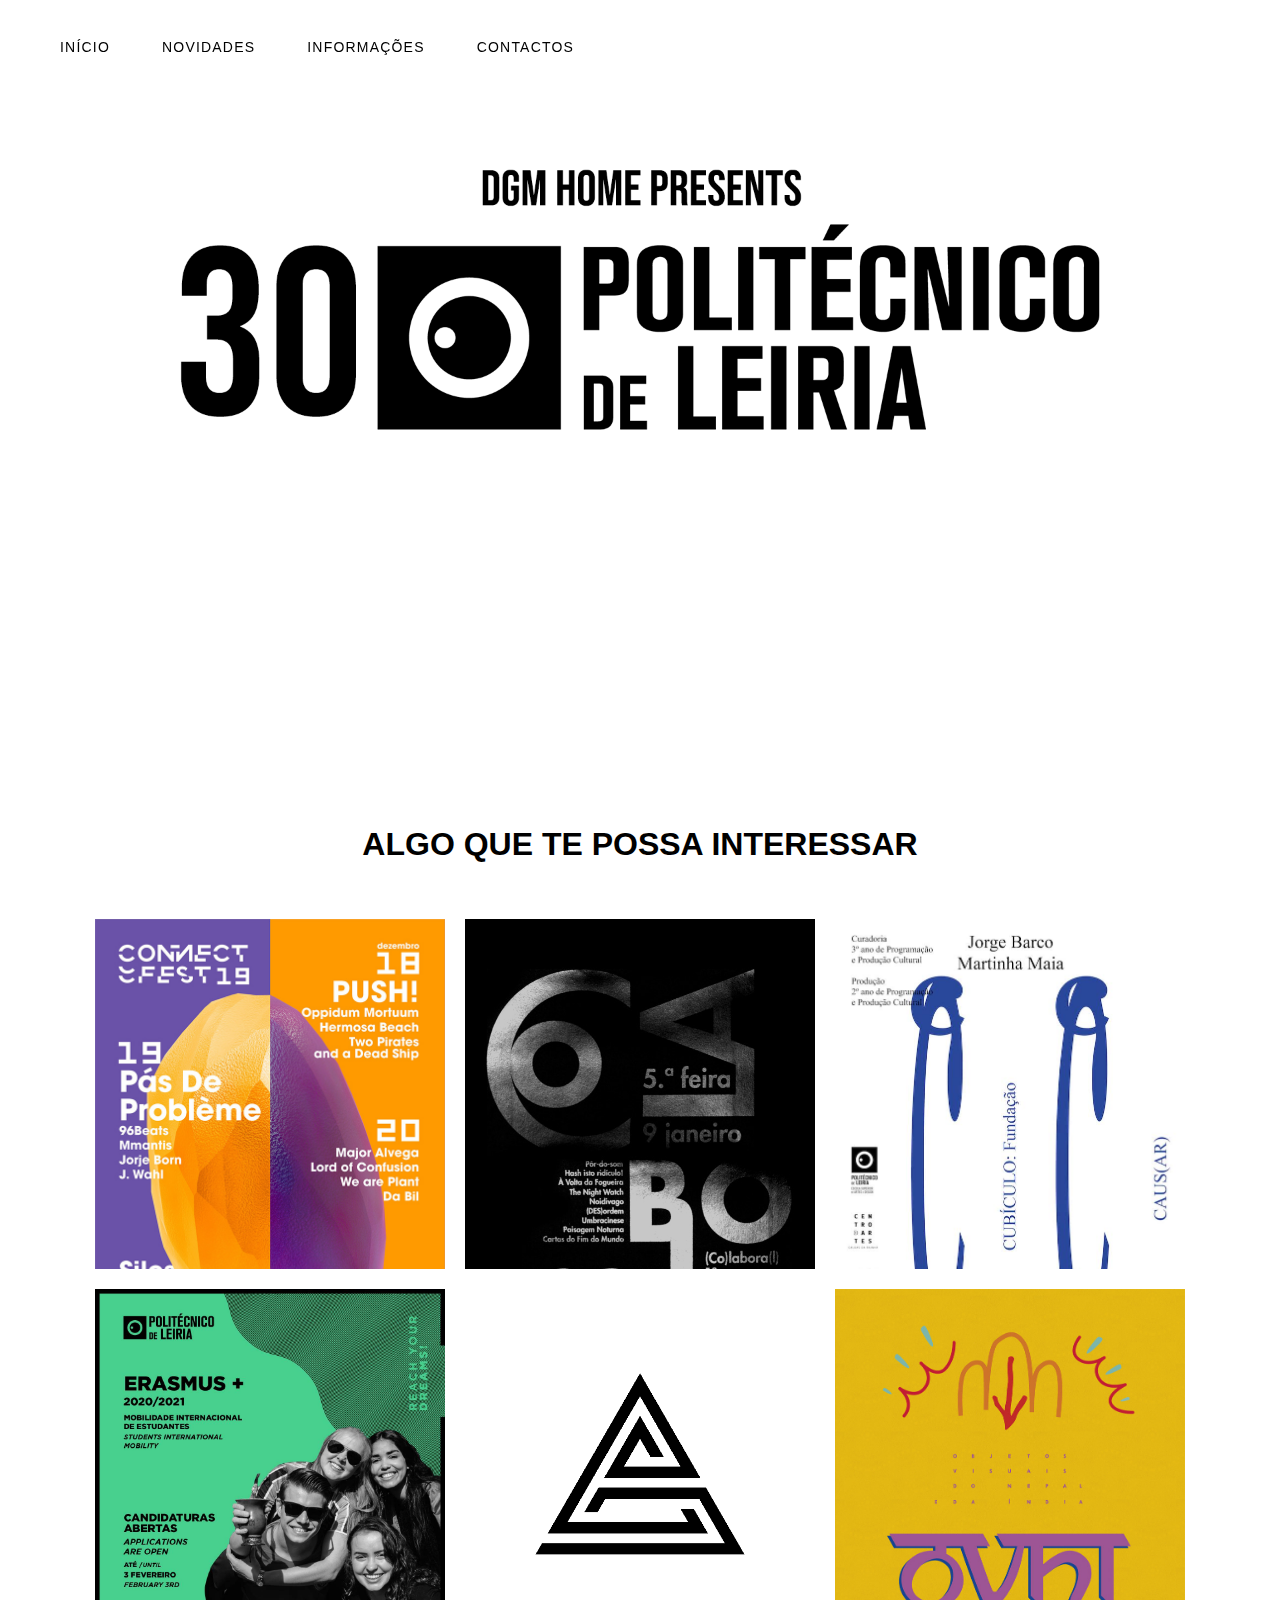
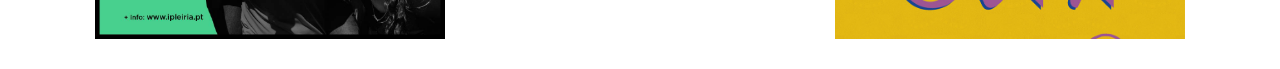
<file: index.html>
<!DOCTYPE html>
<html>
<head>
    <title>DGM HOME</title>
    <meta charset="UTF-8">
    <meta name="viewport" content="width=device-width, initial-scale=1.0">
    <meta http-equiv="X-UA-Compatible" content="ie=edge">
    <link rel="stylesheet" href="css.css">

<style>
  html { scroll-behavior: smooth; } 

</style>
</head>

<body>
  <section id="inicio">
      <div class="container">
            <nav>
                  <input type="checkbox" id="nav" class="hidden">
                  <label for="nav" class="nav-btn">
                      <i></i>
                      <i></i>
                      <i></i>
                  </label>
                  <div class="nav-wrapper">
                        <ul>
                              <li><a href="index.html">Início</a></li>
                              <li><a href="#news">Novidades</a></li>
                              <li><a href="info.html">Informações</a></li>
                              <li><a href="contactos.html">Contactos</a></li>
                        </ul>
                  </div>
            </nav>
      </div>
      
        <div class=titulo>
          <img src="imgs/fundoaniversario.png">  
        </div>
    </section>
  <section id="news">
    <div><h1>Algo que te possa interessar</h1></div>
    <body>
      <div class="gallery-image">
        <div class="img-box">
          <a href="novidadeconectfest.html"><img src="imgs/Cartaz-Connect-Fest-Sem-Logos.jpg" alt="" />
          <div class="transparent-box">
            <div class="caption">
              <p>Connect Fest</p>
              <p class="opacity-low">Mais info...</p></a>
            </div>
          </div> 
        </div>
        <div class="img-box">
          <a href="novidadecolaboral.html"><img src="imgs/colaboral-4.jpg" alt="" />
          <div class="transparent-box">
            <div class="caption">
              <p>Colaboral</p>
              <p class="opacity-low">Mais info...</p></a>
            </div>
          </div>
        </div>
        <div class="img-box">
          <a href="novidadecubiculo.html"><img src="imgs/cubiculo_fundacao_2-01.jpg" alt="" />
          <div class="transparent-box">
            <div class="caption">
              <p>Cubículo Fundação</p>
              <p class="opacity-low">Mais info...</p></a>
            </div>
          </div>
        </div>
        <div class="img-box">
          <a href="erasmus.html"><img src="imgs/erasmus.jpg" alt="" />
            <div class="transparent-box">
              <div class="caption">
                <p>Erasmus</p>
                <p class="opacity-low">Mais info...</p></a>
            </div>
          </div> 
        </div>
        <div class="img-box">
          <a href="ae.html"><img src="imgs/logoae.png" alt="" />
            <div class="transparent-box">
              <div class="caption">
                <p>AE</p>
                <p class="opacity-low">Mais info...</p></a>
            </div>
          </div> 
        </div>
        <div class="img-box">
          <a href="novidadeovni.html"><img src="imgs/poster_OVNI.jpg" alt="" />
            <div class="transparent-box">
              <div class="caption">
                <p>OVNI</p>
                <p class="opacity-low">Mais info...</p></a>
            </div>
          </div> 
        </div>
      </div>
</section>
</body>
</html>
</file>
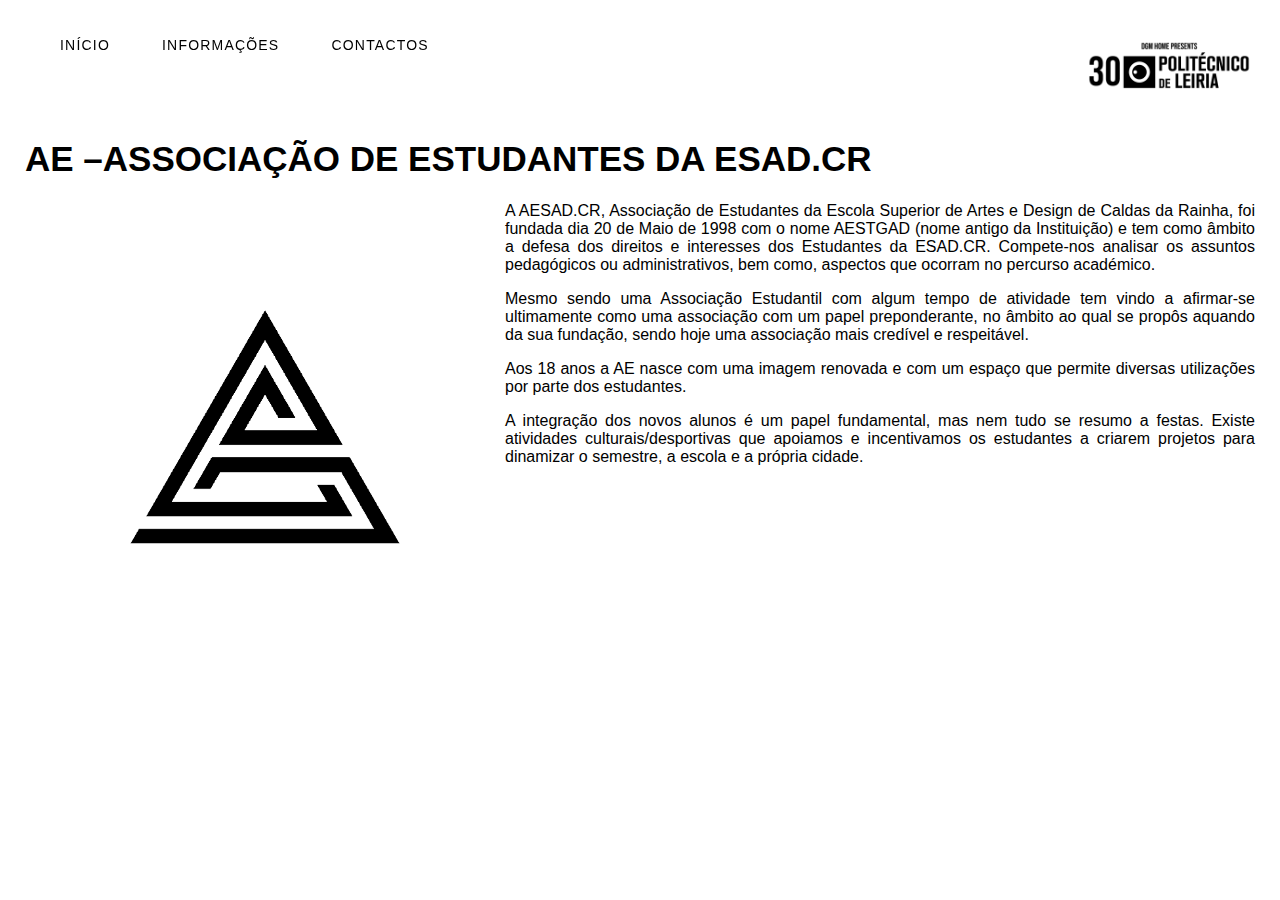
<file: ae.html>
<!DOCTYPE html>
<html>
<head>
    <title>AE</title>
    <meta charset="UTF-8">
    <meta name="viewport" content="width=device-width, initial-scale=1.0">
    <meta http-equiv="X-UA-Compatible" content="ie=edge">
    <link rel="stylesheet" href="Novidades/css/css.css">

<style>
  html { scroll-behavior: smooth; } 

</style>
</head>
<body>
  <section id="inicio">
      <div class="container">
            <nav>
                  <input type="checkbox" id="nav" class="hidden">
                  <label for="nav" class="nav-btn">
                      <i></i>
                      <i></i>
                      <i></i>
                  </label>
                  <div class="nav-wrapper">
                        <ul>
                              <li><a href="index.html">Início</a></li>
                              <li><a href="info.html">Informações</a></li>
                              <li><a href="contactos.html">Contactos</a></li>
                        </ul>
                  </div>
            </nav>
      </div>
      <div class=titulo>
        <img src="imgs/fundoaniversario.png">  
      </div>
    </section>
<section id="textoimg">
  <h1>AE –ASSOCIAÇÃO DE ESTUDANTES DA ESAD.CR</h1>
  <p id="cartaz">
    <img src="imgs/logoae.png">

<p>A AESAD.CR, Associação de Estudantes da Escola Superior de Artes e Design de Caldas da Rainha, foi fundada dia 20 de Maio de 1998 com o nome AESTGAD (nome antigo da Instituição) e tem como âmbito a defesa dos direitos e interesses dos Estudantes da ESAD.CR. Compete-nos analisar os assuntos pedagógicos ou administrativos, bem como, aspectos que ocorram no percurso académico.</p>
<p>Mesmo sendo uma Associação Estudantil com algum tempo de atividade tem vindo a afirmar-se ultimamente como uma associação com um papel preponderante, no âmbito ao qual se propôs aquando da sua fundação, sendo hoje uma associação mais credível e respeitável.</p>
<p>Aos 18 anos a AE nasce com uma imagem renovada e com um espaço que permite diversas utilizações por parte dos estudantes.</p>
<p>A integração dos novos alunos é um papel fundamental, mas nem tudo se resumo a festas. Existe atividades culturais/desportivas que apoiamos e incentivamos os estudantes a criarem projetos para dinamizar o semestre, a escola e a própria cidade.</p>
</section>
</body>
</html>
</file>
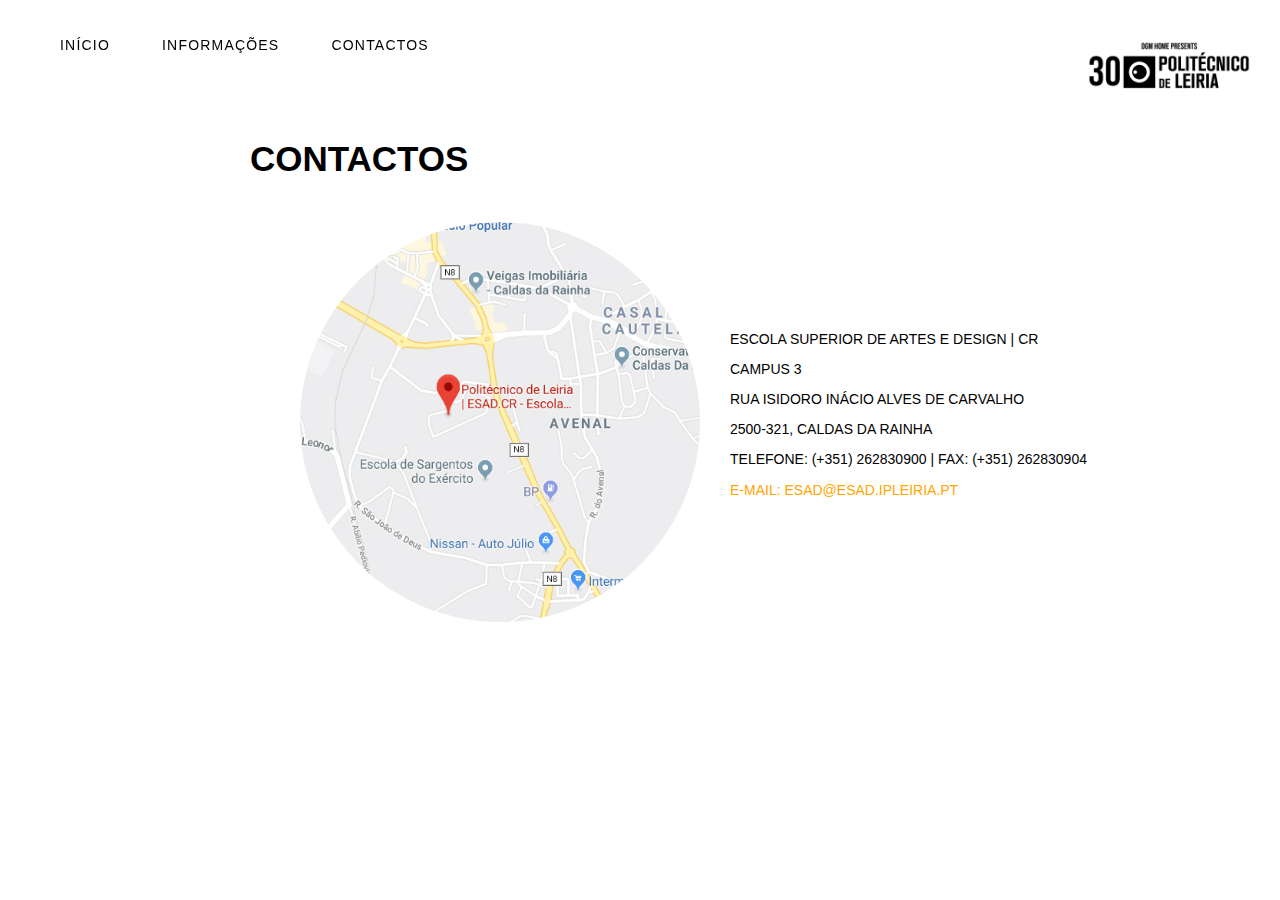
<file: contactos.html>
<!DOCTYPE html>
<html>
<head>
    <title>Contactos</title>
    <meta charset="UTF-8">
    <meta name="viewport" content="width=device-width, initial-scale=1.0">
    <meta http-equiv="X-UA-Compatible" content="ie=edge">
    <link rel="stylesheet" href="Contactos/css/css.css">

<style>
  html { scroll-behavior: smooth; } 

</style>
</head>
<body>
  <section id="inicio">
      <div class="container">
            <nav>
                  <input type="checkbox" id="nav" class="hidden">
                  <label for="nav" class="nav-btn">
                      <i></i>
                      <i></i>
                      <i></i>
                  </label>
                  <div class="nav-wrapper">
                        <ul>
                              <li><a href="index.html">Início</a></li>
                              <li><a href="info.html">Informações</a></li>
                              <li><a href="contactos.html">Contactos</a></li>
                        </ul>
                  </div>
            </nav>
      </div>
      <div class=titulo>
        <img src="imgs/fundoaniversario.png">  
      </div>
    </section>
<section id="textoimg">
  <h1>Contactos</h1>
  <div id="mapa">
  <a href="https://www.google.com/maps/place/Polit%C3%A9cnico+de+Leiria+%7C+ESAD.CR+-+Escola+Superior+Artes+e+Design/@39.395131,-9.135493,15z/data=!4m5!3m4!1s0x0:0x478180b047a0675e!8m2!3d39.395131!4d-9.135493">
  <img src="contactos/imgs/mapa.jpg">
  </a>
  </div>
  <div id="info">
<p>ESCOLA SUPERIOR DE ARTES E DESIGN | CR</p>
<p>Campus 3</p>
<p>Rua Isidoro Inácio Alves de Carvalho</p>
<p>2500-321, Caldas da Rainha</p>
<p>Telefone: (+351) 262830900 | Fax: (+351) 262830904</p>
<a href="mailto:esad@esad.ipleiria.pt">E-mail: esad@esad.ipleiria.pt</a>
</div>
</section>
</body>
</html>
</file>
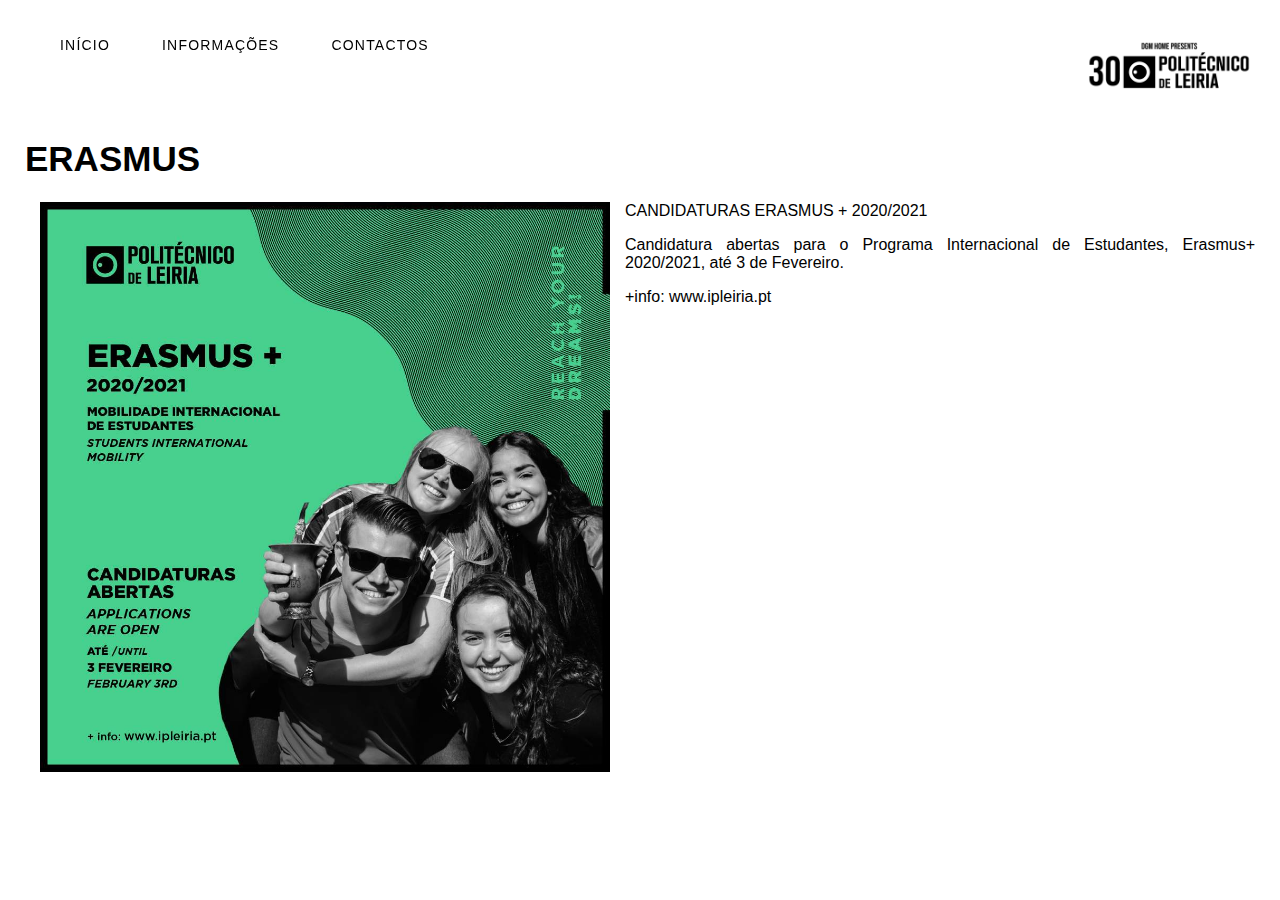
<file: erasmus.html>
<!DOCTYPE html>
<html>
<head>
    <title>Erasmus</title>
    <meta charset="UTF-8">
    <meta name="viewport" content="width=device-width, initial-scale=1.0">
    <meta http-equiv="X-UA-Compatible" content="ie=edge">
    <link rel="stylesheet" href="Novidades/css/css2.css">

<style>
  html { scroll-behavior: smooth; } 

</style>
</head>
<body>
  <section id="inicio">
      <div class="container">
            <nav>
                  <input type="checkbox" id="nav" class="hidden">
                  <label for="nav" class="nav-btn">
                      <i></i>
                      <i></i>
                      <i></i>
                  </label>
                  <div class="nav-wrapper">
                        <ul>
                              <li><a href="index.html">Início</a></li>
                              <li><a href="info.html">Informações</a></li>
                              <li><a href="contactos.html">Contactos</a></li>
                        </ul>
                  </div>
            </nav>
      </div>
      <div class=titulo>
        <img src="imgs/fundoaniversario.png">  
      </div>
    </section>
<section id="textoimg">
  <h1>Erasmus</h1>
  <p id="cartaz">
    <img src="imgs/erasmus.jpg">

  <p1>CANDIDATURAS ERASMUS + 2020/2021</p1>
  <p>Candidatura abertas para o Programa Internacional de Estudantes, Erasmus+ 2020/2021, até 3 de Fevereiro.</p>  
  <p>+info: www.ipleiria.pt</p>
</section>
</body>
</html>
</file>
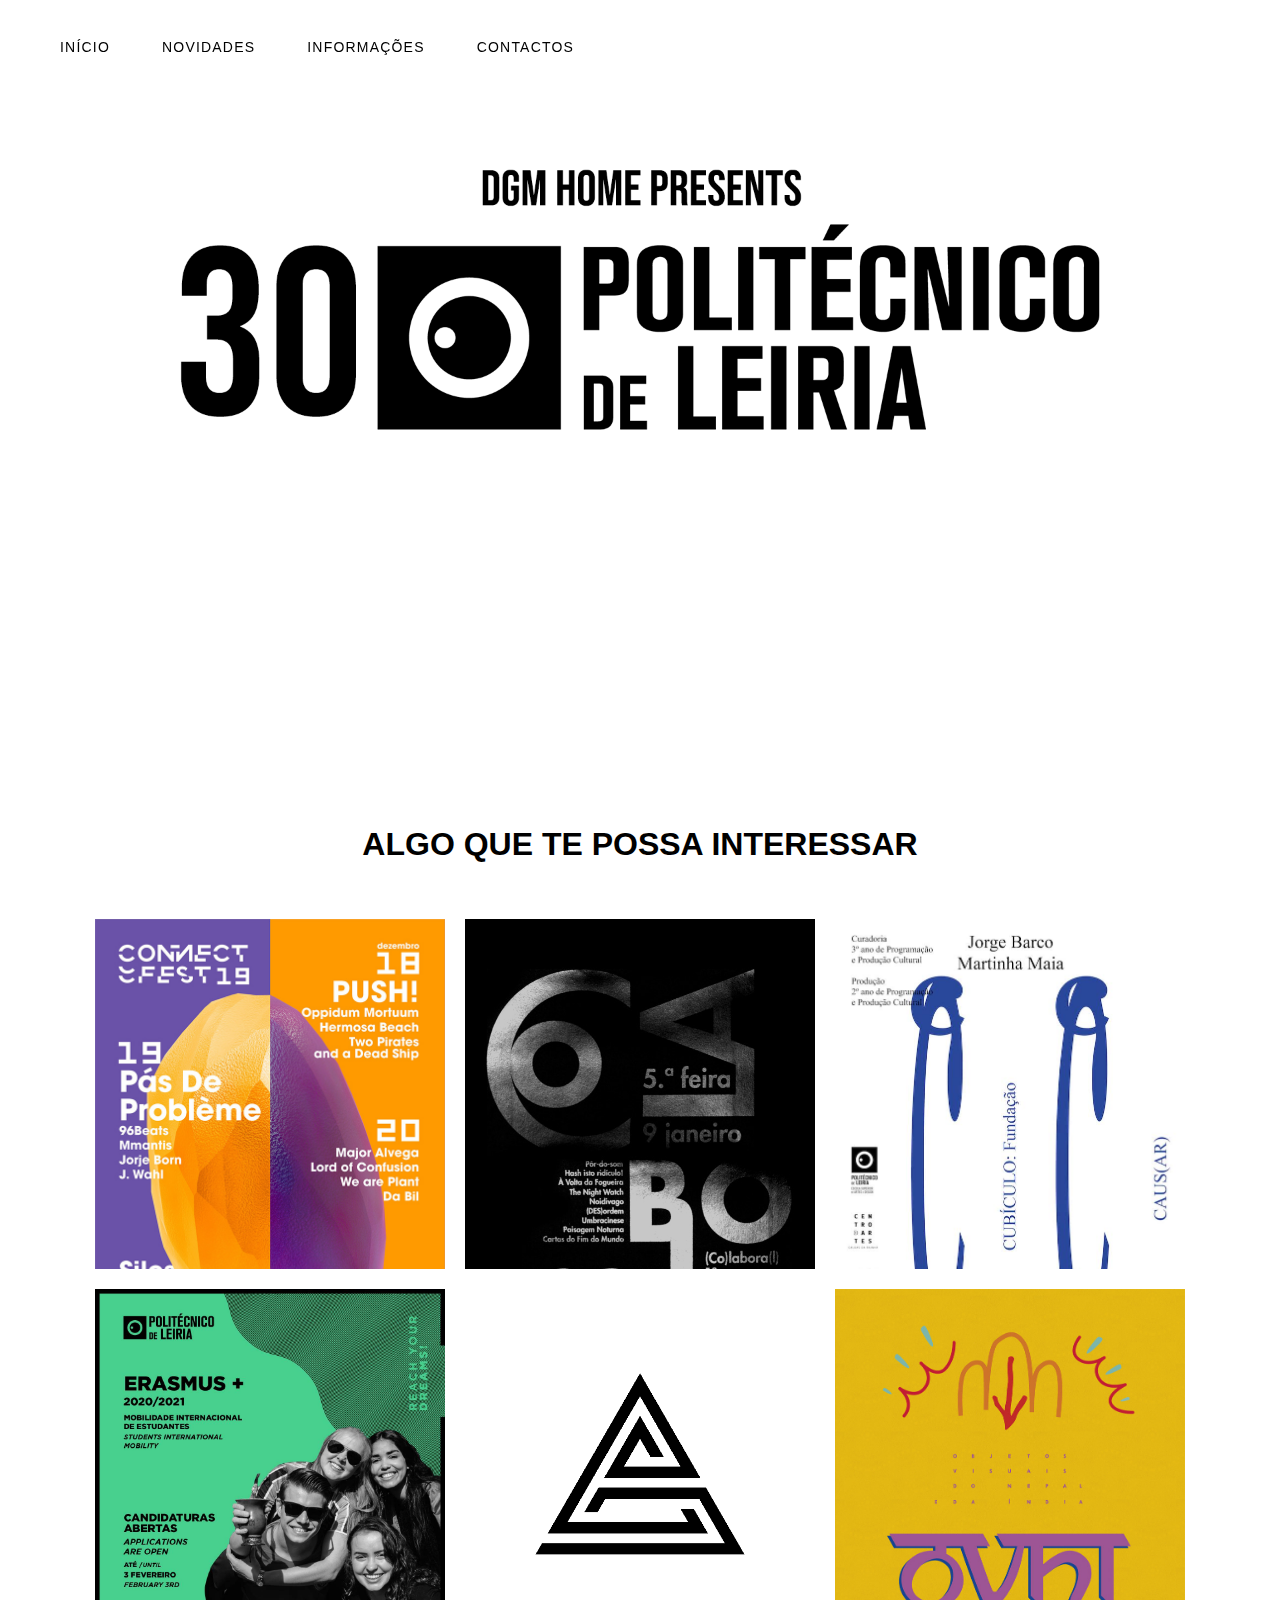
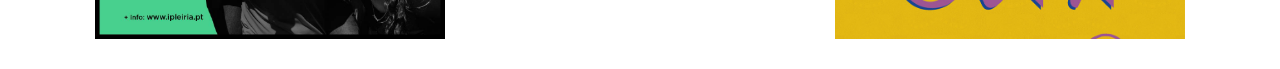
<file: index.html.html>
<!DOCTYPE html>
<html>
<head>
    <title>DGM HOME</title>
    <meta charset="UTF-8">
    <meta name="viewport" content="width=device-width, initial-scale=1.0">
    <meta http-equiv="X-UA-Compatible" content="ie=edge">
    <link rel="stylesheet" href="css.css">

<style>
  html { scroll-behavior: smooth; } 

</style>
</head>

<body>
  <section id="inicio">
      <div class="container">
            <nav>
                  <input type="checkbox" id="nav" class="hidden">
                  <label for="nav" class="nav-btn">
                      <i></i>
                      <i></i>
                      <i></i>
                  </label>
                  <div class="nav-wrapper">
                        <ul>
                              <li><a href="#inicio">Início</a></li>
                              <li><a href="#news">Novidades</a></li>
                              <li><a href="info.html">Informações</a></li>
                              <li><a href="#contactos">Contactos</a></li>
                        </ul>
                  </div>
            </nav>
      </div>
      
        <div class=titulo>
          <img src="imgs/fundoaniversario.png">  
        </div>
    </section>
  <section id="news">
    <div><h1>Algo que te possa interessar</h1></div>
    <body>
      <div class="gallery-image">
        <div class="img-box">
          <a href="novidadeconectfest.html"><img src="imgs/Cartaz-Connect-Fest-Sem-Logos.jpg" alt="" />
          <div class="transparent-box">
            <div class="caption">
              <p>Connect Fest</p>
              <p class="opacity-low">Mais info...</p></a>
            </div>
          </div> 
        </div>
        <div class="img-box">
          <a href="novidadecolaboral.html"><img src="imgs/colaboral-4.jpg" alt="" />
          <div class="transparent-box">
            <div class="caption">
              <p>Colaboral</p>
              <p class="opacity-low">Mais info...</p></a>
            </div>
          </div>
        </div>
        <div class="img-box">
          <a href="novidadecubiculo.html"><img src="imgs/cubiculo_fundacao_2-01.jpg" alt="" />
          <div class="transparent-box">
            <div class="caption">
              <p>Cubículo Fundação</p>
              <p class="opacity-low">Mais info...</p></a>
            </div>
          </div>
        </div>
        <div class="img-box">
          <a href="erasmus.html"><img src="imgs/erasmus.jpg" alt="" />
            <div class="transparent-box">
              <div class="caption">
                <p>Erasmus</p>
                <p class="opacity-low">Mais info...</p></a>
            </div>
          </div> 
        </div>
        <div class="img-box">
          <a href="ae.html"><img src="imgs/logoae.png" alt="" />
            <div class="transparent-box">
              <div class="caption">
                <p>AE</p>
                <p class="opacity-low">Mais info...</p></a>
            </div>
          </div> 
        </div>
        <div class="img-box">
          <a href="novidadeovni.html"><img src="imgs/poster_OVNI.jpg" alt="" />
            <div class="transparent-box">
              <div class="caption">
                <p>OVNI</p>
                <p class="opacity-low">Mais info...</p></a>
            </div>
          </div> 
        </div>
      </div>
</section>
</body>
</html>
</file>
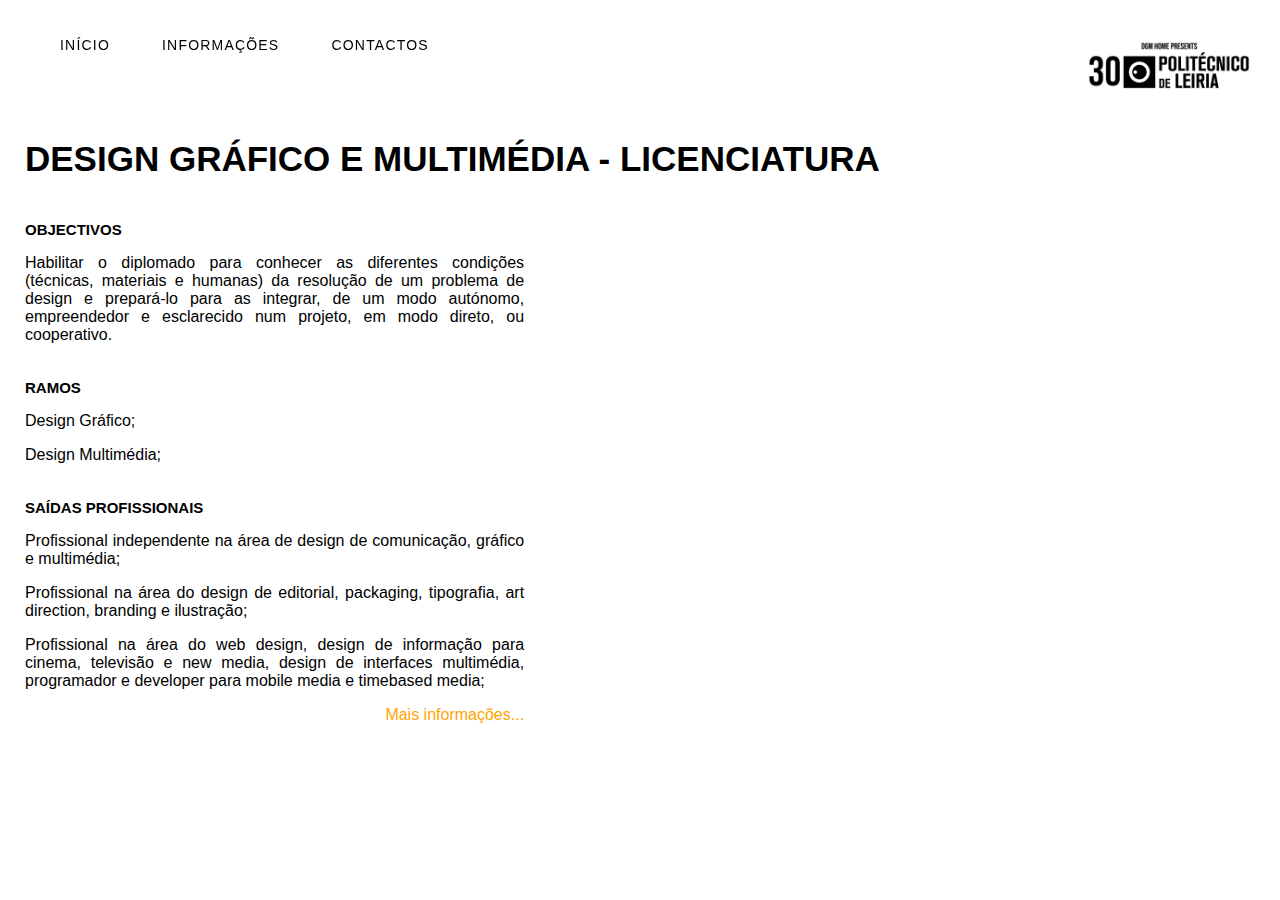
<file: info.html>
<!DOCTYPE html>
<html>
<head>
    <title>Informação</title>
    <meta charset="UTF-8">
    <meta name="viewport" content="width=device-width, initial-scale=1.0">
    <meta http-equiv="X-UA-Compatible" content="ie=edge">
    <link rel="stylesheet" href="info/css/css.css">

<style>
  html { scroll-behavior: smooth; } 

</style>
</head>
<body>
  <section id="inicio">
      <div class="container">
            <nav>
                  <input type="checkbox" id="nav" class="hidden">
                  <label for="nav" class="nav-btn">
                      <i></i>
                      <i></i>
                      <i></i>
                  </label>
                  <div class="nav-wrapper">
                        <ul>
                              <li><a href="index.html">Início</a></li>
                              <li><a href="info.html">Informações</a></li>
                              <li><a href="contactos.html">Contactos</a></li>
                        </ul>
                  </div>
            </nav>
      </div>
      <div class=titulo>
        <img src="imgs/fundoaniversario.png">  
      </div>
    </section>
    <section id="info">
        <div>
        <h1>DESIGN GRÁFICO E MULTIMÉDIA - Licenciatura</h1>
        </div>
        <div>
        <h2>Objectivos</h2>
        <p>Habilitar o diplomado para conhecer as diferentes condições (técnicas, materiais e humanas) da resolução de um problema de design e prepará-lo para as integrar, de um modo autónomo, empreendedor e esclarecido num projeto, em modo direto, ou cooperativo.</p>
        <h2>Ramos</h2>
        <p>Design Gráfico;</p>
        <p>Design Multimédia;</p>
        <h2>Saídas Profissionais</h2>
        <p>Profissional independente na área de design de comunicação, gráfico e multimédia;</p>
        <p>Profissional na área do design de editorial, packaging, tipografia, art direction, branding e ilustração;</p> 
        <p>Profissional na área do web design, design de informação para cinema, televisão e new media, design de interfaces multimédia, programador e developer para mobile media e timebased media;</p>
        <div id="maisinfo">
        <a href="https://www.ipleiria.pt/cursos/course/licenciatura-em-design-grafico-e-multimedia/">Mais informações...</a>
        </div>
    </div>
    </section>
</body>
</html>
</file>
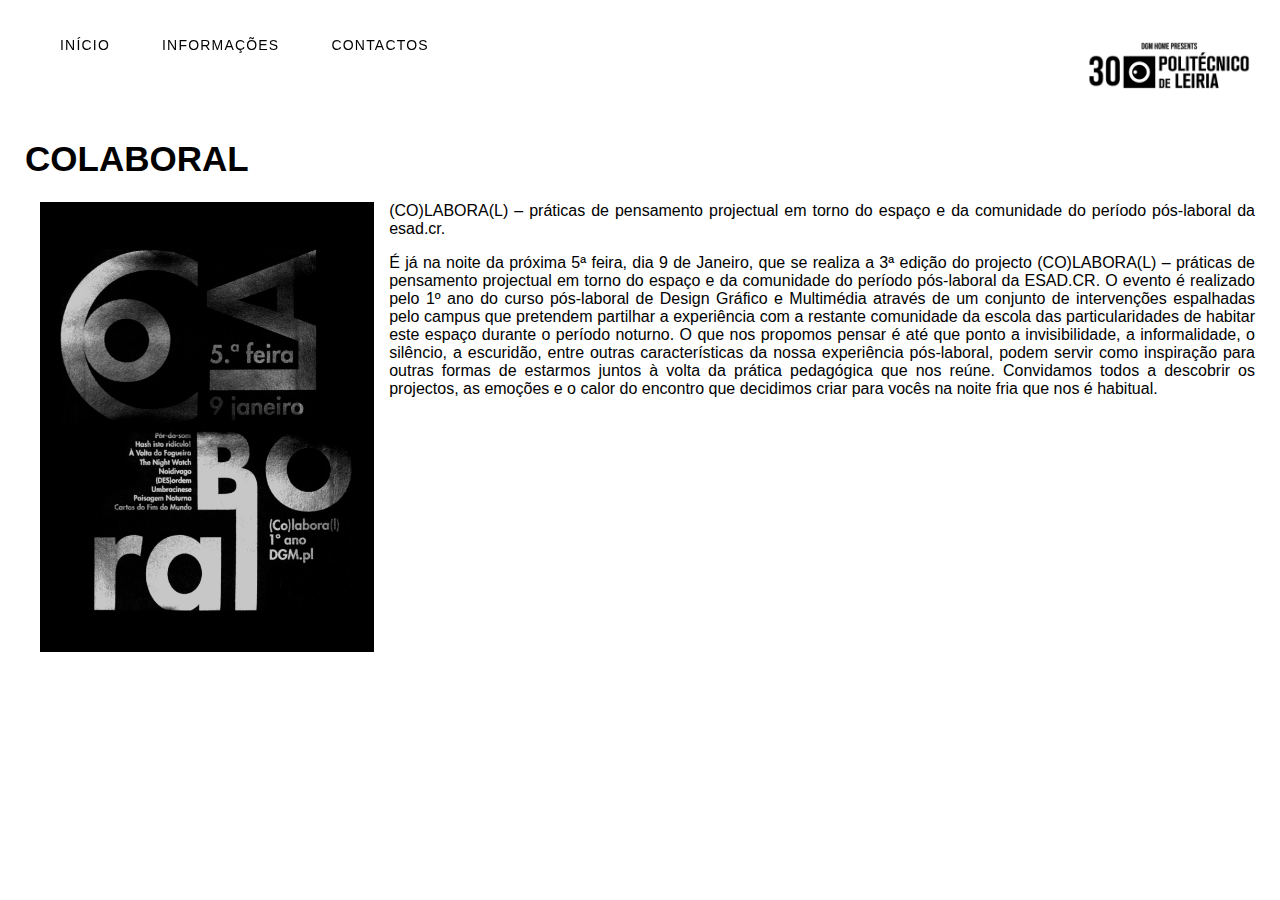
<file: novidadecolaboral.html>
<!DOCTYPE html>
<html>
<head>
    <title>Colaboral</title>
    <meta charset="UTF-8">
    <meta name="viewport" content="width=device-width, initial-scale=1.0">
    <meta http-equiv="X-UA-Compatible" content="ie=edge">
    <link rel="stylesheet" href="Novidades/css/css.css">

<style>
  html { scroll-behavior: smooth; } 

</style>
</head>
<body>
  <section id="inicio">
      <div class="container">
            <nav>
                  <input type="checkbox" id="nav" class="hidden">
                  <label for="nav" class="nav-btn">
                      <i></i>
                      <i></i>
                      <i></i>
                  </label>
                  <div class="nav-wrapper">
                        <ul>
                              <li><a href="index.html">Início</a></li>
                              <li><a href="info.html">Informações</a></li>
                              <li><a href="contactos.html">Contactos</a></li>
                        </ul>
                  </div>
            </nav>
      </div>
      <div class=titulo>
        <img src="imgs/fundoaniversario.png">  
      </div>
    </section>
<section id="textoimg">
  <h1>Colaboral</h1>
  <p id="cartaz">
    <img src="imgs/colaboral-4.jpg">

  <p>(CO)LABORA(L) – práticas de pensamento projectual em torno do espaço e da comunidade do período pós-laboral da esad.cr.</p>
<p>É já na noite da próxima 5ª feira, dia 9 de Janeiro, que se realiza a 3ª edição do projecto (CO)LABORA(L) – práticas de pensamento projectual em torno do espaço e da comunidade do período pós-laboral da ESAD.CR. O evento é realizado pelo 1º ano do curso pós-laboral de Design Gráfico e Multimédia através de um conjunto de intervenções espalhadas pelo campus que pretendem partilhar a experiência com a restante comunidade da escola das particularidades de habitar este espaço durante o período noturno. O que nos propomos pensar é até que ponto a invisibilidade, a informalidade, o silêncio, a escuridão, entre outras características da nossa experiência pós-laboral, podem servir como inspiração para outras formas de estarmos juntos à volta da prática pedagógica que nos reúne. Convidamos todos a descobrir os projectos, as emoções e o calor do encontro que decidimos criar para vocês na noite fria que nos é habitual.</p>
</section>
</body>
</html>
</file>
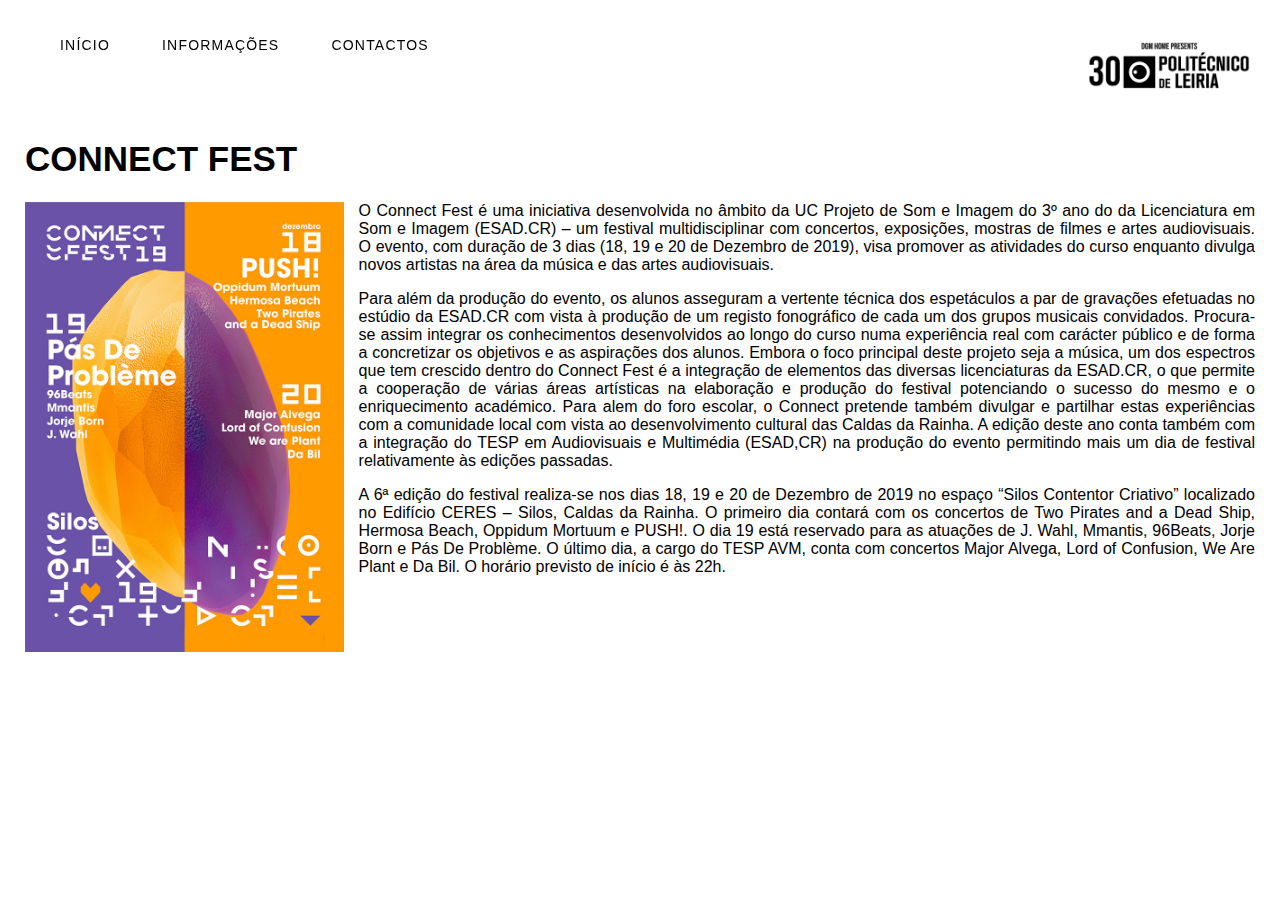
<file: novidadeconectfest.html>
<!DOCTYPE html>
<html>
<head>
    <title>Connect Fest</title>
    <meta charset="UTF-8">
    <meta name="viewport" content="width=device-width, initial-scale=1.0">
    <meta http-equiv="X-UA-Compatible" content="ie=edge">
    <link rel="stylesheet" href="Novidades/css/css.css">

<style>
  html { scroll-behavior: smooth; } 

</style>
</head>
<body>
  <section id="inicio">
      <div class="container">
            <nav>
                  <input type="checkbox" id="nav" class="hidden">
                  <label for="nav" class="nav-btn">
                      <i></i>
                      <i></i>
                      <i></i>
                  </label>
                  <div class="nav-wrapper">
                        <ul>
                              <li><a href="index.html">Início</a></li>
                              <li><a href="info.html">Informações</a></li>
                              <li><a href="contactos.html">Contactos</a></li>
                        </ul>
                  </div>
            </nav>
      </div>
      <div class=titulo>
        <img src="imgs/fundoaniversario.png">  
      </div>
    </section>
<section id="textoimg">
  <h1>Connect Fest</h1>
  <div id="cartaz">
    <img src="imgs/Cartaz-Connect-Fest-Sem-Logos.jpg">

  <p>O Connect Fest é uma iniciativa desenvolvida no âmbito da UC Projeto de Som e Imagem do 3º ano do da Licenciatura em Som e Imagem (ESAD.CR) – um festival multidisciplinar com concertos, exposições, mostras de filmes e artes audiovisuais. O evento, com duração de 3 dias (18, 19 e 20 de Dezembro de 2019), visa promover as atividades do curso enquanto divulga novos artistas na área da música e das artes audiovisuais.</p>
  <p>Para além da produção do evento, os alunos asseguram a vertente técnica dos espetáculos a par de gravações efetuadas no estúdio da ESAD.CR com vista à produção de um registo fonográfico de cada um dos grupos musicais convidados. Procura-se assim integrar os conhecimentos desenvolvidos ao longo do curso numa experiência real com carácter público e de forma a concretizar os objetivos e as aspirações dos alunos.  Embora o foco principal deste projeto seja a música, um dos espectros que tem crescido dentro do Connect Fest é a integração de elementos das diversas licenciaturas da ESAD.CR, o que permite a cooperação de várias áreas artísticas na elaboração e produção do festival potenciando o sucesso do mesmo e o enriquecimento académico. Para alem do foro escolar, o Connect pretende também divulgar e partilhar estas experiências com a comunidade local com vista ao desenvolvimento cultural das Caldas da Rainha. A edição deste ano conta também com a integração do TESP em Audiovisuais e Multimédia (ESAD,CR) na produção do evento permitindo mais um dia de festival relativamente às edições passadas.</p>
  <p>A 6ª edição do festival realiza-se nos dias 18, 19 e 20 de Dezembro de 2019 no espaço “Silos Contentor Criativo” localizado no Edifício CERES – Silos, Caldas da Rainha. O primeiro dia contará com os concertos de Two Pirates and a Dead Ship, Hermosa Beach, Oppidum Mortuum e PUSH!. O dia 19 está reservado para as atuações de J. Wahl, Mmantis, 96Beats, Jorje Born e Pás De Problème. O último dia, a cargo do TESP AVM, conta com concertos Major Alvega, Lord of Confusion, We Are Plant e Da Bil. O horário previsto de início é às 22h.</p>  </div>
</section>
</body>
</html>
</file>
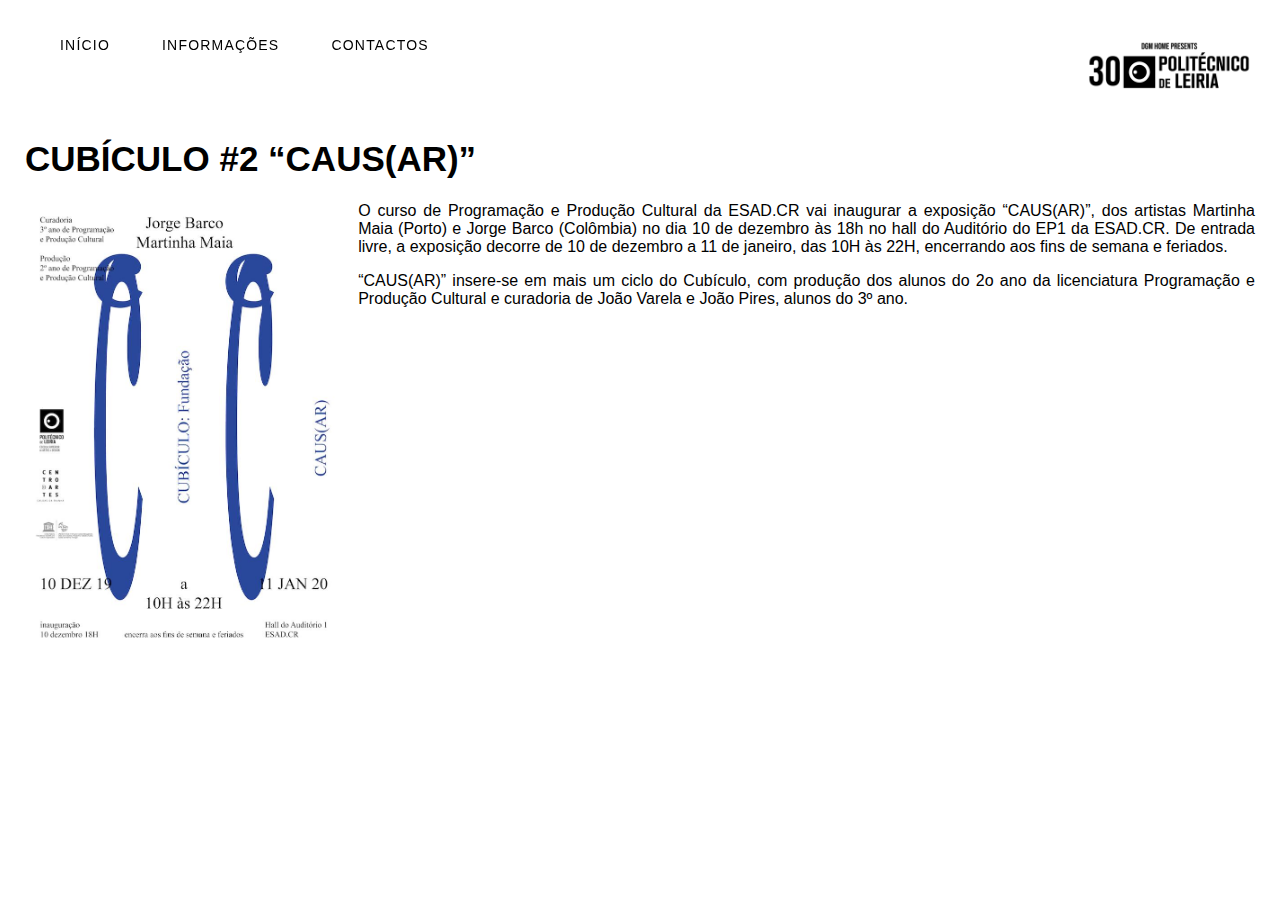
<file: novidadecubiculo.html>
<!DOCTYPE html>
<html>
<head>
    <title>Cubículo #2</title>
    <meta charset="UTF-8">
    <meta name="viewport" content="width=device-width, initial-scale=1.0">
    <meta http-equiv="X-UA-Compatible" content="ie=edge">
    <link rel="stylesheet" href="Novidades/css/css.css">

<style>
  html { scroll-behavior: smooth; } 

</style>
</head>
<body>
  <section id="inicio">
      <div class="container">
            <nav>
                  <input type="checkbox" id="nav" class="hidden">
                  <label for="nav" class="nav-btn">
                      <i></i>
                      <i></i>
                      <i></i>
                  </label>
                  <div class="nav-wrapper">
                        <ul>
                              <li><a href="index.html">Início</a></li>
                              <li><a href="info.html">Informações</a></li>
                              <li><a href="#contactos">Contactos</a></li>
                        </ul>
                  </div>
            </nav>
      </div>
      <div class=titulo>
        <img src="imgs/fundoaniversario.png">  
      </div>
    </section>
<section id="textoimg">
  <h1>CUBÍCULO #2 “CAUS(AR)”</h1>
  <div id="cartaz">
    <img src="imgs/cubiculo_fundacao_2-01.jpg">

  <p>O curso de Programação e Produção Cultural da ESAD.CR vai inaugurar a exposição “CAUS(AR)”, dos artistas Martinha Maia (Porto) e Jorge Barco (Colômbia) no dia 10 de dezembro às 18h no hall do Auditório do EP1 da ESAD.CR. De entrada livre, a exposição decorre de 10 de dezembro a 11 de janeiro, das 10H às 22H, encerrando aos fins de semana e feriados.</p>
  <p>“CAUS(AR)” insere-se em mais um ciclo do Cubículo, com produção dos alunos do 2o ano da licenciatura Programação e Produção Cultural e curadoria de João Varela e João Pires, alunos do 3º ano.</p>
</section>
</body>
</html>
</file>
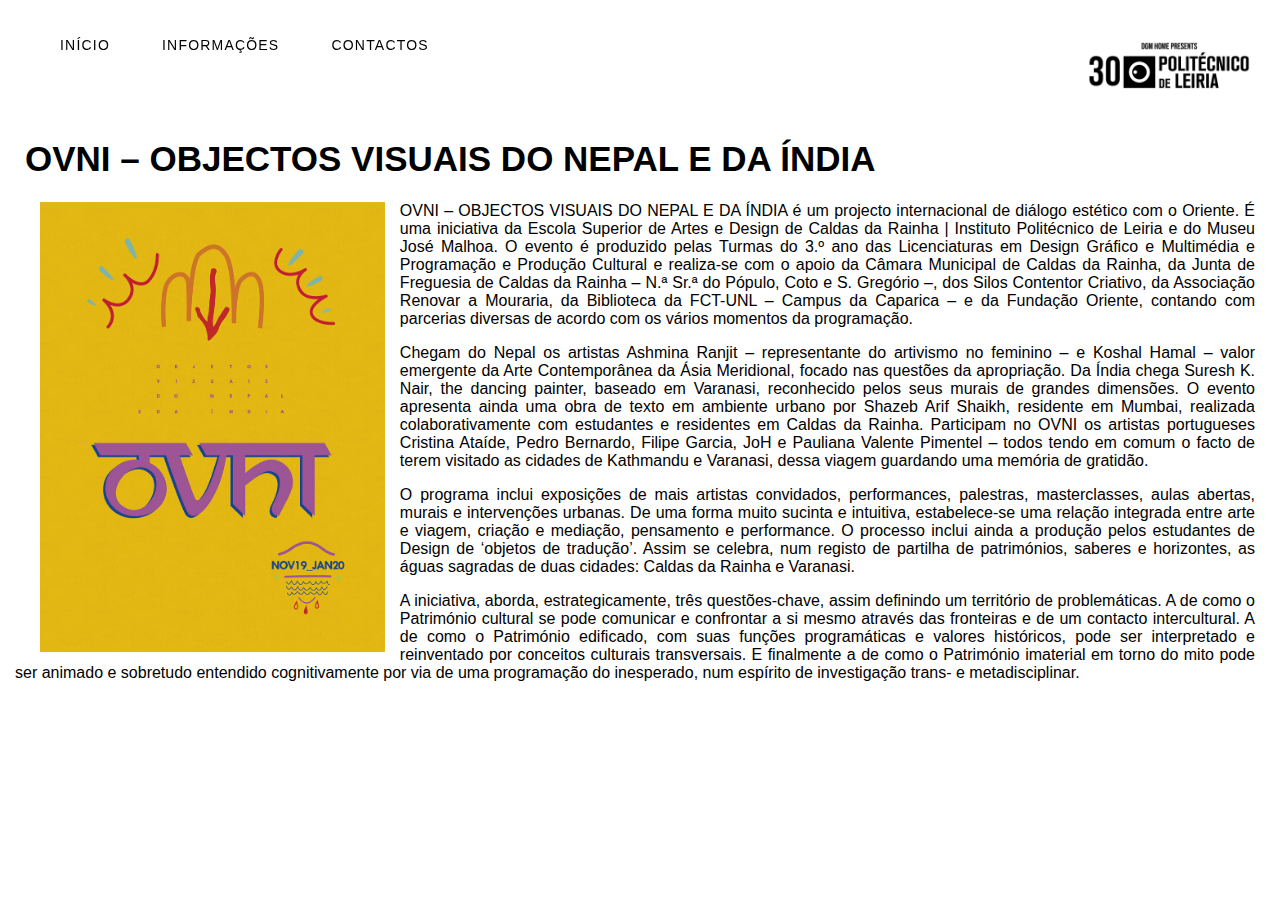
<file: novidadeovni.html>
<!DOCTYPE html>
<html>
<head>
    <title>OVNI</title>
    <meta charset="UTF-8">
    <meta name="viewport" content="width=device-width, initial-scale=1.0">
    <meta http-equiv="X-UA-Compatible" content="ie=edge">
    <link rel="stylesheet" href="Novidades/css/css.css">

<style>
  html { scroll-behavior: smooth; } 

</style>
</head>
<body>
  <section id="inicio">
      <div class="container">
            <nav>
                  <input type="checkbox" id="nav" class="hidden">
                  <label for="nav" class="nav-btn">
                      <i></i>
                      <i></i>
                      <i></i>
                  </label>
                  <div class="nav-wrapper">
                        <ul>
                              <li><a href="index.html">Início</a></li>
                              <li><a href="info.html">Informações</a></li>
                              <li><a href="contactos.html">Contactos</a></li>
                        </ul>
                  </div>
            </nav>
      </div>
      <div class=titulo>
        <img src="imgs/fundoaniversario.png">  
      </div>
    </section>
<section id="textoimg">
  <h1>OVNI – OBJECTOS VISUAIS DO NEPAL E DA ÍNDIA</h1>
  <p id="cartaz">
    <img src="imgs/poster_OVNI.jpg">

<p>OVNI – OBJECTOS VISUAIS DO NEPAL E DA ÍNDIA é um projecto internacional de diálogo estético com o Oriente. É uma iniciativa da Escola Superior de Artes e Design de Caldas da Rainha | Instituto Politécnico de Leiria e do Museu José Malhoa. O evento é produzido pelas Turmas do 3.º ano das Licenciaturas em Design Gráfico e Multimédia e Programação e Produção Cultural e realiza-se com o apoio da Câmara Municipal de Caldas da Rainha, da Junta de Freguesia de Caldas da Rainha – N.ª Sr.ª do Pópulo, Coto e S. Gregório –, dos Silos Contentor Criativo, da Associação Renovar a Mouraria, da Biblioteca da FCT-UNL – Campus da Caparica – e da Fundação Oriente, contando com parcerias diversas de acordo com os vários momentos da programação.</p>
<p>Chegam do Nepal os artistas Ashmina Ranjit – representante do artivismo no feminino – e Koshal Hamal – valor emergente da Arte Contemporânea da Ásia Meridional, focado nas questões da apropriação. Da Índia chega Suresh K. Nair, the dancing painter, baseado em Varanasi, reconhecido pelos seus murais de grandes dimensões. O evento apresenta ainda uma obra de texto em ambiente urbano por Shazeb Arif Shaikh, residente em Mumbai, realizada colaborativamente com estudantes e residentes em Caldas da Rainha. Participam no OVNI os artistas portugueses Cristina Ataíde, Pedro Bernardo, Filipe Garcia, JoH e Pauliana Valente Pimentel – todos tendo em comum o facto de terem visitado as cidades de Kathmandu e Varanasi, dessa viagem guardando uma memória de gratidão.</p>
<p>O programa inclui exposições de mais artistas convidados, performances, palestras, masterclasses, aulas abertas, murais e intervenções urbanas. De uma forma muito sucinta e intuitiva, estabelece-se uma relação integrada entre arte e viagem, criação e mediação, pensamento e performance. O processo inclui ainda a produção pelos estudantes de Design de ‘objetos de tradução’. Assim se celebra, num registo de partilha de patrimónios, saberes e horizontes, as águas sagradas de duas cidades: Caldas da Rainha e Varanasi.</p>
<p>A iniciativa, aborda, estrategicamente, três questões-chave, assim definindo um território de problemáticas. A de como o Património cultural se pode comunicar e confrontar a si mesmo através das fronteiras e de um contacto intercultural. A de como o Património edificado, com suas funções programáticas e valores históricos, pode ser interpretado e reinventado por conceitos culturais transversais. E finalmente a de como o Património imaterial em torno do mito pode ser animado e sobretudo entendido cognitivamente por via de uma programação do inesperado, num espírito de investigação trans- e metadisciplinar.</p>

  </section>
</body>
</html>
</file>
<file: css.css>
/* Site Geral */

body {margin:0;
    background-color: rgb(255, 255, 255);
    }
    
/* Navegador */
    
    nav {
      padding: 20px;
    }
    
    nav ul {
      position: fixed;
      z-index: 9999;
      background-color: rgba(255, 255, 255, 0.575);
      padding-top: 2px;
      padding-bottom: 2px;
    }
    
    nav ul li {
      display: inline-block;
    }

    nav ul li #dgm {
        text-align: right;
    }
    
    nav ul li:not(:first-child) {
      margin-left: 48px;
    }
    
    nav ul li:last-child {
      margin-right: 24px;
    }
    
    nav ul li a {
      display: inline-block;
      outline: none;
      color: rgb(0, 0, 0);
      font-family: Arial, Helvetica, sans-serif;
      text-transform: uppercase;
      text-decoration: none;
      font-size: 14px;
      letter-spacing: 1.2px;
    }

    @media screen and (max-width: 864px) {

      .nav-wrapper {
            position: fixed;
            top: 0;
            left: 0;
            width: 100%;
            height: 100%;
            z-index: -1;
            background: rgba(255, 255, 255, 0.945);
            opacity: 0;
            transition: all 0.2s ease;
      }
    
      .nav-wrapper ul {
            position: absolute;
            top: 50%;
            left: 20%;
            transform: translateY(-50%);
            width: 0%;
      }
    
      .nav-wrapper ul li {
            display: block;
            float: none;
            text-align: center;
            margin-bottom: 10px;
      }
    
      .nav-wrapper ul li:nth-child(1) a {
            transition-delay: 0.2s;
      }
    
      .nav-wrapper ul li:nth-child(2) a {
            transition-delay: 0.3s;
      }
    
      .nav-wrapper ul li:nth-child(3) a {
            transition-delay: 0.4s;
      }
    
      .nav-wrapper ul li:nth-child(4) a {
            transition-delay: 0.5s;
      }
    
      .nav-wrapper ul li:not(:first-child) {
            margin-left: 0;
      }
    
      .nav-wrapper ul li a {
            padding: 10px 24px;
            opacity: 0;
            color: rgb(82, 82, 82);
            font-size: 14px;
            font-weight: 600;
            letter-spacing: 1.2px;
            transform: translateX(-20px);
            transition: all 0.2s ease;
      }
    
      .nav-btn {
            position: fixed;
            right: 10px;
            top: 10px;
            display: block;
            width: 48px;
            height: 48px;
            cursor: pointer;
            z-index: 9999;
            border-radius: 50%;
      }
    
      .nav-btn i {
            display: block;
            width: 20px;
            height: 2px;
            background: rgb(83, 83, 83);
            border-radius: 2px;
            margin-left: 14px;
      }
    
      .nav-btn i:nth-child(1) {
            margin-top: 16px;
      }
    
      .nav-btn i:nth-child(2) {
            margin-top: 4px;
            opacity: 1;
      }
    
      .nav-btn i:nth-child(3) {
            margin-top: 4px;
      }
    }
    
    #nav:checked + .nav-btn {
      transform: rotate(45deg);
    }
    
    #nav:checked + .nav-btn i {
      background: rgb(116, 116, 116);
      transition: transform 0.2s ease;
    }
    
    #nav:checked + .nav-btn i:nth-child(1) {
      transform: translateY(6px) rotate(180deg);
    }
    
    #nav:checked + .nav-btn i:nth-child(2) {
      opacity: 0;
    }
    
    #nav:checked + .nav-btn i:nth-child(3) {
      transform: translateY(-6px) rotate(90deg);
    }
    
    #nav:checked ~ .nav-wrapper {
      z-index: 9990;
      opacity: 1;
    }
    
    #nav:checked ~ .nav-wrapper ul li a {
      opacity: 1;
      transform: translateX(0);
    }
    
    .hidden {
      display: none;
    }

/* ANUNCÍO Aniversário */

.titulo img {
  width: 100%;
  padding-top: 3cm;
  padding-bottom: 7cm;
}

    /* Expo Página Principal */

    h1{
      color: rgb(0, 0, 0);
      font-family: Arial, Helvetica, sans-serif;
      text-align: center;
      text-transform: uppercase;
      padding-top: 2.5cm;
    }

    .gallery-image {
      padding: 20px;
      padding-top: 25px;
      display: flex;
      flex-wrap: wrap;
      justify-content: center;
    }
    
    .gallery-image img {
      width: 100%;
      height: auto;
      transition: transform 0.4s ease;
    }
    
    .img-box {
      box-sizing: content-box;
      margin: 10px;
      height: 350px;
      width: 350px;
      overflow: hidden;
      display: inline-block;
      color: white;
      position: relative;
      background-color: white;
    }
    
    .caption {
      font-family: Arial, Helvetica, sans-serif;
      color: white;
      position: absolute;
      bottom: 5px;
      left: 20px;
      opacity: 0.0;
      transition: transform 0.3s ease;
    }

    a {
      color: white;
      text-decoration: none;
    }
    
    .transparent-box {
      height: 350px;
      width: 350px;
      background-color:rgba(0, 0, 0, 0);
      position: absolute;
      top: 0;
      left: 0;
      transition: background-color 0.3s ease;
    }
    
    .img-box:hover img { 
      transform: scale(1.1);
    }
    
    .img-box:hover .transparent-box {
      background-color:rgba(0, 0, 0, 0.5);
    }
    
    .img-box:hover .caption {
      transform: translateY(-20px);
      opacity: 1.0;
    }
    
    .img-box:hover {
      cursor: pointer;
    }
    
    .caption > p:nth-child(2) {
      font-size: 0.8em;
    }
    
    .opacity-low {
      opacity: 0.5;
    }

    @media screen and (max-width: 864px) {

      .titulo img{
        padding-top: 2cm;
        padding-bottom: 2cm;
      }
    }
</file>
<file: Novidades/css/css.css>
/* Site Geral */

body {margin:0;
    background-color: rgb(255, 255, 255);
    }
    
/* Navegador */
    
    nav {
      padding: 20px;
    }
    
    nav ul {
      float: center;
      position: fixed;
    }
    
    nav ul li {
      display: inline-block;
    }

    nav ul li #dgm {
        text-align: right;
    }
    
    nav ul li:not(:first-child) {
      margin-left: 48px;
    }
    
    nav ul li:last-child {
      margin-right: 24px;
    }
    
    nav ul li a {
      display: inline-block;
      outline: none;
      color: rgb(0, 0, 0);
      font-family: Arial, Helvetica, sans-serif;
      text-transform: uppercase;
      text-decoration: none;
      font-size: 14px;
      letter-spacing: 1.2px;
    }

    @media screen and (max-width: 864px) {

      .nav-wrapper {
            position: fixed;
            top: 0;
            left: 0;
            width: 100%;
            height: 100%;
            z-index: -1;
            background: rgb(255, 255, 255);
            opacity: 0;
            transition: all 0.2s ease;
      }
    
      .nav-wrapper ul {
            position: absolute;
            top: 50%;
            left: 20%;
            transform: translateY(-50%);
            width: 0%;
      }
    
      .nav-wrapper ul li {
            display: block;
            float: none;
            text-align: center;
            margin-bottom: 10px;
      }
    
      .nav-wrapper ul li:nth-child(1) a {
            transition-delay: 0.2s;
      }
    
      .nav-wrapper ul li:nth-child(2) a {
            transition-delay: 0.3s;
      }
    
      .nav-wrapper ul li:nth-child(3) a {
            transition-delay: 0.4s;
      }
    
      .nav-wrapper ul li:nth-child(4) a {
            transition-delay: 0.5s;
      }
    
      .nav-wrapper ul li:not(:first-child) {
            margin-left: 0;
      }
    
      .nav-wrapper ul li a {
            padding: 10px 24px;
            opacity: 0;
            color: rgb(82, 82, 82);
            font-size: 14px;
            font-weight: 600;
            letter-spacing: 1.2px;
            transform: translateX(-20px);
            transition: all 0.2s ease;
      }
    
      .nav-btn {
            position: fixed;
            right: 10px;
            top: 10px;
            display: block;
            width: 48px;
            height: 48px;
            cursor: pointer;
            z-index: 9999;
            border-radius: 50%;
      }
    
      .nav-btn i {
            display: block;
            width: 20px;
            height: 2px;
            background: rgb(83, 83, 83);
            border-radius: 2px;
            margin-left: 14px;
      }
    
      .nav-btn i:nth-child(1) {
            margin-top: 16px;
      }
    
      .nav-btn i:nth-child(2) {
            margin-top: 4px;
            opacity: 1;
      }
    
      .nav-btn i:nth-child(3) {
            margin-top: 4px;
      }
    }
    
    #nav:checked + .nav-btn {
      transform: rotate(45deg);
    }
    
    #nav:checked + .nav-btn i {
      background: rgb(116, 116, 116);
      transition: transform 0.2s ease;
    }
    
    #nav:checked + .nav-btn i:nth-child(1) {
      transform: translateY(6px) rotate(180deg);
    }
    
    #nav:checked + .nav-btn i:nth-child(2) {
      opacity: 0;
    }
    
    #nav:checked + .nav-btn i:nth-child(3) {
      transform: translateY(-6px) rotate(90deg);
    }
    
    #nav:checked ~ .nav-wrapper {
      z-index: 9990;
      opacity: 1;
    }
    
    #nav:checked ~ .nav-wrapper ul li a {
      opacity: 1;
      transform: translateX(0);
    }
    
    .hidden {
      display: none;
    }

    /* Imagem DGM */

    .titulo img {
            float: right;
            height: 50px;
            }

/* Acerca de */

#cartaz img{
    float: left;
    height: 450px;
    padding-right: 15px;
    padding-left: 25px;
}

h1 {
    font-family: Arial, Helvetica, sans-serif;
    padding-left: 25px;
    padding-top: 2cm;
    text-transform: uppercase;
    font-size: 35px;
}

p {
    font-family: Arial, Helvetica, sans-serif;
    padding-left: 15px;
    padding-right: 25px;
    font-size: 16px;
    text-align: justify;
    text-justify: inter-word;
}

 /* Imagens com Tamanho Ajustado */

 @media screen and (max-width: 864px) {

#cartaz img{
  width: 90%;
  height: auto;
  overflow: hidden;
  padding-bottom: 1cm;
  padding-left: 15px;
  float: none;
}
 }
</file>
<file: Contactos/css/css.css>
/* Site Geral */

body {margin:0;
    background-color: rgb(255, 255, 255);
    }
    
/* Navegador */
    
    nav {
      padding: 20px;
    }
    
    nav ul {
      float: center;
      position: fixed;
    }
    
    nav ul li {
      display: inline-block;
    }

    nav ul li #dgm {
        text-align: right;
    }
    
    nav ul li:not(:first-child) {
      margin-left: 48px;
    }
    
    nav ul li:last-child {
      margin-right: 24px;
    }
    
    nav ul li a {
      display: inline-block;
      outline: none;
      color: rgb(0, 0, 0);
      font-family: Arial, Helvetica, sans-serif;
      text-transform: uppercase;
      text-decoration: none;
      font-size: 14px;
      letter-spacing: 1.2px;
    }

    @media screen and (max-width: 864px) {

      .nav-wrapper {
            position: fixed;
            top: 0;
            left: 0;
            width: 100%;
            height: 100%;
            z-index: -1;
            background: rgb(255, 255, 255);
            opacity: 0;
            transition: all 0.2s ease;
      }
    
      .nav-wrapper ul {
            position: absolute;
            top: 50%;
            left: 20%;
            transform: translateY(-50%);
            width: 0%;
      }
    
      .nav-wrapper ul li {
            display: block;
            float: none;
            text-align: center;
            margin-bottom: 10px;
      }
    
      .nav-wrapper ul li:nth-child(1) a {
            transition-delay: 0.2s;
      }
    
      .nav-wrapper ul li:nth-child(2) a {
            transition-delay: 0.3s;
      }
    
      .nav-wrapper ul li:nth-child(3) a {
            transition-delay: 0.4s;
      }
    
      .nav-wrapper ul li:nth-child(4) a {
            transition-delay: 0.5s;
      }
    
      .nav-wrapper ul li:not(:first-child) {
            margin-left: 0;
      }
    
      .nav-wrapper ul li a {
            padding: 10px 24px;
            opacity: 0;
            color: rgb(82, 82, 82);
            font-size: 14px;
            font-weight: 600;
            letter-spacing: 1.2px;
            transform: translateX(-20px);
            transition: all 0.2s ease;
      }
    
      .nav-btn {
            position: fixed;
            right: 10px;
            top: 10px;
            display: block;
            width: 48px;
            height: 48px;
            cursor: pointer;
            z-index: 9999;
            border-radius: 50%;
      }
    
      .nav-btn i {
            display: block;
            width: 20px;
            height: 2px;
            background: rgb(83, 83, 83);
            border-radius: 2px;
            margin-left: 14px;
      }
    
      .nav-btn i:nth-child(1) {
            margin-top: 16px;
      }
    
      .nav-btn i:nth-child(2) {
            margin-top: 4px;
            opacity: 1;
      }
    
      .nav-btn i:nth-child(3) {
            margin-top: 4px;
      }
    }
    
    #nav:checked + .nav-btn {
      transform: rotate(45deg);
    }
    
    #nav:checked + .nav-btn i {
      background: rgb(116, 116, 116);
      transition: transform 0.2s ease;
    }
    
    #nav:checked + .nav-btn i:nth-child(1) {
      transform: translateY(6px) rotate(180deg);
    }
    
    #nav:checked + .nav-btn i:nth-child(2) {
      opacity: 0;
    }
    
    #nav:checked + .nav-btn i:nth-child(3) {
      transform: translateY(-6px) rotate(90deg);
    }
    
    #nav:checked ~ .nav-wrapper {
      z-index: 9990;
      opacity: 1;
    }
    
    #nav:checked ~ .nav-wrapper ul li a {
      opacity: 1;
      transform: translateX(0);
    }
    
    .hidden {
      display: none;
    }

    /* Imagem DGM */

    .titulo img {
            float: right;
            height: 50px;
            }

/* Contactos */

h1 {
    font-family: Arial, Helvetica, sans-serif;
    padding-left: 250px;
    padding-top: 2cm;
    padding-bottom: 15px;
    text-transform: uppercase;
    font-size: 35px;
}

p {
    font-family: Arial, Helvetica, sans-serif;
    text-transform: uppercase;
    font-size: 14px;
    text-align: justify;
    text-justify: inter-word;
}

#info{
    padding-top: 100px;
}

/* Mapa */

#mapa a {
    padding-top: 5px;
    padding-left: 300px;
    padding-right: 30px;
    float: left;
    height: 50%;
}

#mapa img{
    border-radius: 50%;
    height: 400px;
    width: 400px;
}

/* Email Direct */

#info a{
    font-family: Arial, Helvetica, sans-serif;
    text-transform: uppercase;
    font-size: 14px;
    text-align: justify;
    color: orange;
    text-decoration: none;
}

@media screen and (max-width: 864px) {

  p {
    width: 90%;
    height: auto;
    overflow: hidden;
    padding-left: 15px;
    float: none;
    }
  
  #textoimg{
    overflow: hidden;
    width: 100%;
    height: auto;
  }

  #info a{
      width: 90%;
      height: auto;
      overflow: hidden;
      padding-left: 15px;
      float: none;
  }

  #mapa a{
    padding-left: 1.5cm;
    padding-bottom: 30px;
  }

#mapa a img{
  width: 90%;
  height: auto;
}

  h1{
    padding-left: 15px;
    padding-top: 5px;
  }

  #info{
    padding-bottom: 15px;
  }
  }
</file>
<file: Novidades/css/css2.css>
/* Site Geral */

body {margin:0;
    background-color: rgb(255, 255, 255);
    }
    
/* Navegador */
    
    nav {
      padding: 20px;
    }
    
    nav ul {
      float: center;
      position: fixed;
    }
    
    nav ul li {
      display: inline-block;
    }

    nav ul li #dgm {
        text-align: right;
    }
    
    nav ul li:not(:first-child) {
      margin-left: 48px;
    }
    
    nav ul li:last-child {
      margin-right: 24px;
    }
    
    nav ul li a {
      display: inline-block;
      outline: none;
      color: rgb(0, 0, 0);
      font-family: Arial, Helvetica, sans-serif;
      text-transform: uppercase;
      text-decoration: none;
      font-size: 14px;
      letter-spacing: 1.2px;
    }

    @media screen and (max-width: 864px) {

      .nav-wrapper {
            position: fixed;
            top: 0;
            left: 0;
            width: 100%;
            height: 100%;
            z-index: -1;
            background: rgb(255, 255, 255);
            opacity: 0;
            transition: all 0.2s ease;
      }
    
      .nav-wrapper ul {
            position: absolute;
            top: 50%;
            left: 20%;
            transform: translateY(-50%);
            width: 0%;
      }
    
      .nav-wrapper ul li {
            display: block;
            float: none;
            text-align: center;
            margin-bottom: 10px;
      }
    
      .nav-wrapper ul li:nth-child(1) a {
            transition-delay: 0.2s;
      }
    
      .nav-wrapper ul li:nth-child(2) a {
            transition-delay: 0.3s;
      }
    
      .nav-wrapper ul li:nth-child(3) a {
            transition-delay: 0.4s;
      }
    
      .nav-wrapper ul li:nth-child(4) a {
            transition-delay: 0.5s;
      }
    
      .nav-wrapper ul li:not(:first-child) {
            margin-left: 0;
      }
    
      .nav-wrapper ul li a {
            padding: 10px 24px;
            opacity: 0;
            color: rgb(82, 82, 82);
            font-size: 14px;
            font-weight: 600;
            letter-spacing: 1.2px;
            transform: translateX(-20px);
            transition: all 0.2s ease;
      }
    
      .nav-btn {
            position: fixed;
            right: 10px;
            top: 10px;
            display: block;
            width: 48px;
            height: 48px;
            cursor: pointer;
            z-index: 9999;
            border-radius: 50%;
      }
    
      .nav-btn i {
            display: block;
            width: 20px;
            height: 2px;
            background: rgb(83, 83, 83);
            border-radius: 2px;
            margin-left: 14px;
      }
    
      .nav-btn i:nth-child(1) {
            margin-top: 16px;
      }
    
      .nav-btn i:nth-child(2) {
            margin-top: 4px;
            opacity: 1;
      }
    
      .nav-btn i:nth-child(3) {
            margin-top: 4px;
      }
    }
    
    #nav:checked + .nav-btn {
      transform: rotate(45deg);
    }
    
    #nav:checked + .nav-btn i {
      background: rgb(116, 116, 116);
      transition: transform 0.2s ease;
    }
    
    #nav:checked + .nav-btn i:nth-child(1) {
      transform: translateY(6px) rotate(180deg);
    }
    
    #nav:checked + .nav-btn i:nth-child(2) {
      opacity: 0;
    }
    
    #nav:checked + .nav-btn i:nth-child(3) {
      transform: translateY(-6px) rotate(90deg);
    }
    
    #nav:checked ~ .nav-wrapper {
      z-index: 9990;
      opacity: 1;
    }
    
    #nav:checked ~ .nav-wrapper ul li a {
      opacity: 1;
      transform: translateX(0);
    }
    
    .hidden {
      display: none;
    }

    /* Imagem DGM */

    .titulo img {
            float: right;
            height: 50px;
            }

/* Acerca de */

#cartaz img{
    float: left;
    height: 570px;
    padding-right: 15px;
    padding-left: 25px;
}

h1 {
    font-family: Arial, Helvetica, sans-serif;
    padding-left: 25px;
    padding-top: 2cm;
    text-transform: uppercase;
    font-size: 35px;
}

p {
    font-family: Arial, Helvetica, sans-serif;
    padding-left: 15px;
    padding-right: 25px;
    font-size: 16px;
    text-align: justify;
    text-justify: inter-word;
}

 /* Imagens com Tamanho Ajustado */

 @media screen and (max-width: 864px) {

  #cartaz img{
    width: 90%;
    height: auto;
    overflow: hidden;
    padding-bottom: 1cm;
    padding-left: 15px;
    float: none;
  }
   }
</file>
<file: info/css/css.css>
/* Site Geral */

body {margin:0;
    background-color: rgb(255, 255, 255);
    }
    
/* Navegador */
    
    nav {
      padding: 20px;
    }
    
    nav ul {
      float: center;
      position: fixed;
    }
    
    nav ul li {
      display: inline-block;
    }

    nav ul li #dgm {
        text-align: right;
    }
    
    nav ul li:not(:first-child) {
      margin-left: 48px;
    }
    
    nav ul li:last-child {
      margin-right: 24px;
    }
    
    nav ul li a {
      display: inline-block;
      outline: none;
      color: rgb(0, 0, 0);
      font-family: Arial, Helvetica, sans-serif;
      text-transform: uppercase;
      text-decoration: none;
      font-size: 14px;
      letter-spacing: 1.2px;
    }

    @media screen and (max-width: 864px) {

      .nav-wrapper {
            position: fixed;
            top: 0;
            left: 0;
            width: 100%;
            height: 100%;
            z-index: -1;
            background: rgb(255, 255, 255);
            opacity: 0;
            transition: all 0.2s ease;
      }
    
      .nav-wrapper ul {
            position: absolute;
            top: 50%;
            left: 20%;
            transform: translateY(-50%);
            width: 0%;
      }
    
      .nav-wrapper ul li {
            display: block;
            float: none;
            text-align: center;
            margin-bottom: 10px;
      }
    
      .nav-wrapper ul li:nth-child(1) a {
            transition-delay: 0.2s;
      }
    
      .nav-wrapper ul li:nth-child(2) a {
            transition-delay: 0.3s;
      }
    
      .nav-wrapper ul li:nth-child(3) a {
            transition-delay: 0.4s;
      }
    
      .nav-wrapper ul li:nth-child(4) a {
            transition-delay: 0.5s;
      }
    
      .nav-wrapper ul li:not(:first-child) {
            margin-left: 0;
      }
    
      .nav-wrapper ul li a {
            padding: 10px 24px;
            opacity: 0;
            color: rgb(82, 82, 82);
            font-size: 14px;
            font-weight: 600;
            letter-spacing: 1.2px;
            transform: translateX(-20px);
            transition: all 0.2s ease;
      }
    
      .nav-btn {
            position: fixed;
            right: 10px;
            top: 10px;
            display: block;
            width: 48px;
            height: 48px;
            cursor: pointer;
            z-index: 9999;
            border-radius: 50%;
      }
    
      .nav-btn i {
            display: block;
            width: 20px;
            height: 2px;
            background: rgb(83, 83, 83);
            border-radius: 2px;
            margin-left: 14px;
      }
    
      .nav-btn i:nth-child(1) {
            margin-top: 16px;
      }
    
      .nav-btn i:nth-child(2) {
            margin-top: 4px;
            opacity: 1;
      }
    
      .nav-btn i:nth-child(3) {
            margin-top: 4px;
      }
    }
    
    #nav:checked + .nav-btn {
      transform: rotate(45deg);
    }
    
    #nav:checked + .nav-btn i {
      background: rgb(116, 116, 116);
      transition: transform 0.2s ease;
    }
    
    #nav:checked + .nav-btn i:nth-child(1) {
      transform: translateY(6px) rotate(180deg);
    }
    
    #nav:checked + .nav-btn i:nth-child(2) {
      opacity: 0;
    }
    
    #nav:checked + .nav-btn i:nth-child(3) {
      transform: translateY(-6px) rotate(90deg);
    }
    
    #nav:checked ~ .nav-wrapper {
      z-index: 9990;
      opacity: 1;
    }
    
    #nav:checked ~ .nav-wrapper ul li a {
      opacity: 1;
      transform: translateX(0);
    }
    
    .hidden {
      display: none;
    }

    /* Imagem DGM */

    .titulo img {
            float: right;
            height: 50px;
            }

/* Informação */

h1 {
    font-family: Arial, Helvetica, sans-serif;
    padding-left: 25px;
    padding-top: 2cm;
    text-transform: uppercase;
    font-size: 35px;
}

h2 {
    font-family: Arial, Helvetica, sans-serif;
    padding-left: 25px;
    padding-top: 0.5cm;
    text-transform: uppercase;
    font-size: 15px;
}

p {
    font-family: Arial, Helvetica, sans-serif;
    padding-left: 25px;
    padding-right: 20cm;
    font-size: 16px;
    text-align: justify;
    text-justify: inter-word;
}

#maisinfo a {
    font-family: -apple-system, BlinkMacSystemFont, 'Segoe UI', Roboto, Oxygen, Ubuntu, Cantarell, 'Open Sans', 'Helvetica Neue', sans-serif;
    padding-left: 25px;
    padding-right: 20cm;
    font-size: 16px;
    text-align: justify;
    text-justify: inter-word;
    text-decoration: none;  
    color: orange;
    float: right;
}

 /* Informação de Tamanho Respetivo */

 @media screen and (max-width: 864px) {

p {
  width: 90%;
  height: auto;
  overflow: hidden;
  padding-bottom: 1cm;
  padding-left: 15px;
  float: none;
  }

#info{
  overflow: hidden;
  width: 100%;
  height: auto;
}
}
</file>
